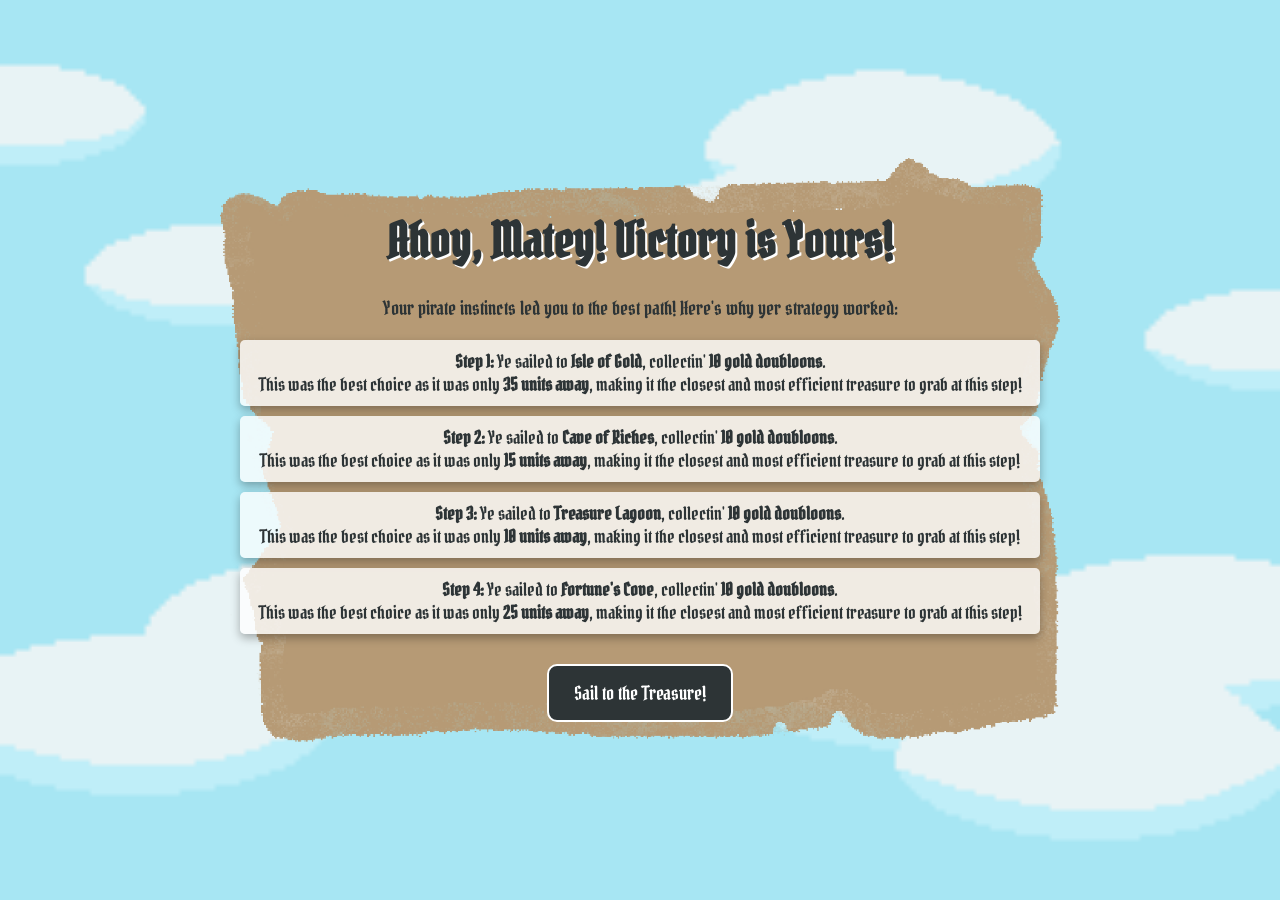
<file: explanation.html>
<!DOCTYPE html>
<html lang="en">
<head>
    <meta charset="UTF-8">
    <meta name="viewport" content="width=device-width, initial-scale=1.0">
    <title>Victory Explanation</title>
    <!-- Google Font -->
    <link href="https://fonts.googleapis.com/css2?family=Pirata+One&display=swap" rel="stylesheet">
    <style>
        body {
            font-family: 'Pirata One', serif;
            margin: 0;
            padding: 0;
            background: url('sprites/sky.png') no-repeat center center fixed;
            background-size: cover;
            color: #000;
            display: flex;
            justify-content: center;
            align-items: center;
            height: 100vh;
        }

        .container {
            background: url('sprites/piratemap_blank.png') no-repeat center center;
            background-size: contain;
            color: #000;
            text-align: center;
            padding: 50px 20px;
            max-width: 800px;
            width: 80%;
            height: auto;
            /* box-shadow: 0 8px 20px rgba(0, 0, 0, 0.5); */
            position: relative;
        }

        h1 {
            font-size: 3em;
            color: #2d3436;
            margin-bottom: 20px;
            text-shadow: 2px 2px #fff;
        }

        p {
            margin: 15px 0;
            font-size: 1.2em;
            line-height: 1.8;
            color: #2d3436;
        }

        .step {
            background: rgba(255, 255, 255, 0.8);
            color: #2d3436;
            margin: 10px 0;
            padding: 10px;
            border-radius: 5px;
            font-size: 1.1em;
            box-shadow: 0 4px 10px rgba(0, 0, 0, 0.3);
        }

        button {
            margin-top: 20px;
            padding: 15px 25px;
            font-size: 1.2em;
            font-family: 'Pirata One', serif;
            color: #fff;
            background-color: #2d3436;
            border: 2px solid #fff;
            border-radius: 10px;
            cursor: pointer;
            transition: transform 0.2s, box-shadow 0.2s;
        }

        button:hover {
            transform: scale(1.1);
            box-shadow: 0 6px 15px rgba(0, 0, 0, 0.5);
        }
    </style>
</head>
<body>
    <div class="container">
        <h1>Ahoy, Matey! Victory is Yours!</h1>
        <p>
            Your pirate instincts led you to the best path! Here's why yer strategy worked:
        </p>
        <div id="steps">
            <!-- Dynamic explanation of steps will go here -->
        </div>
        <button onclick="goToSuccess()">Sail to the Treasure!</button>
    </div>

    <script>
        // Example of player's moves and their reasoning
        const moves = [
            { step: 1, location: "Isle of Gold", coins: 10, distance: 35 },
            { step: 2, location: "Cave of Riches", coins: 10, distance: 15 },
            { step: 3, location: "Treasure Lagoon", coins: 10, distance: 10 },
            { step: 4, location: "Fortune's Cove", coins: 10, distance: 25 },
        ];

        // Explanation container
        const stepsContainer = document.getElementById('steps');

        // Generate dynamic explanation for each step
        moves.forEach(move => {
            const stepElement = document.createElement('div');
            stepElement.classList.add('step');
            stepElement.innerHTML = `
                <strong>Step ${move.step}:</strong> Ye sailed to <strong>${move.location}</strong>,
                collectin' <strong>${move.coins} gold doubloons</strong>. <br>
                This was the best choice as it was only <strong>${move.distance} units away</strong>, 
                making it the closest and most efficient treasure to grab at this step!
            `;
            stepsContainer.appendChild(stepElement);
        });

        // Redirect to success page
        function goToSuccess() {
            window.location.href = "successpage.html"; // Update with actual success page URL
        }
    </script>
</body>
</html>
</file>
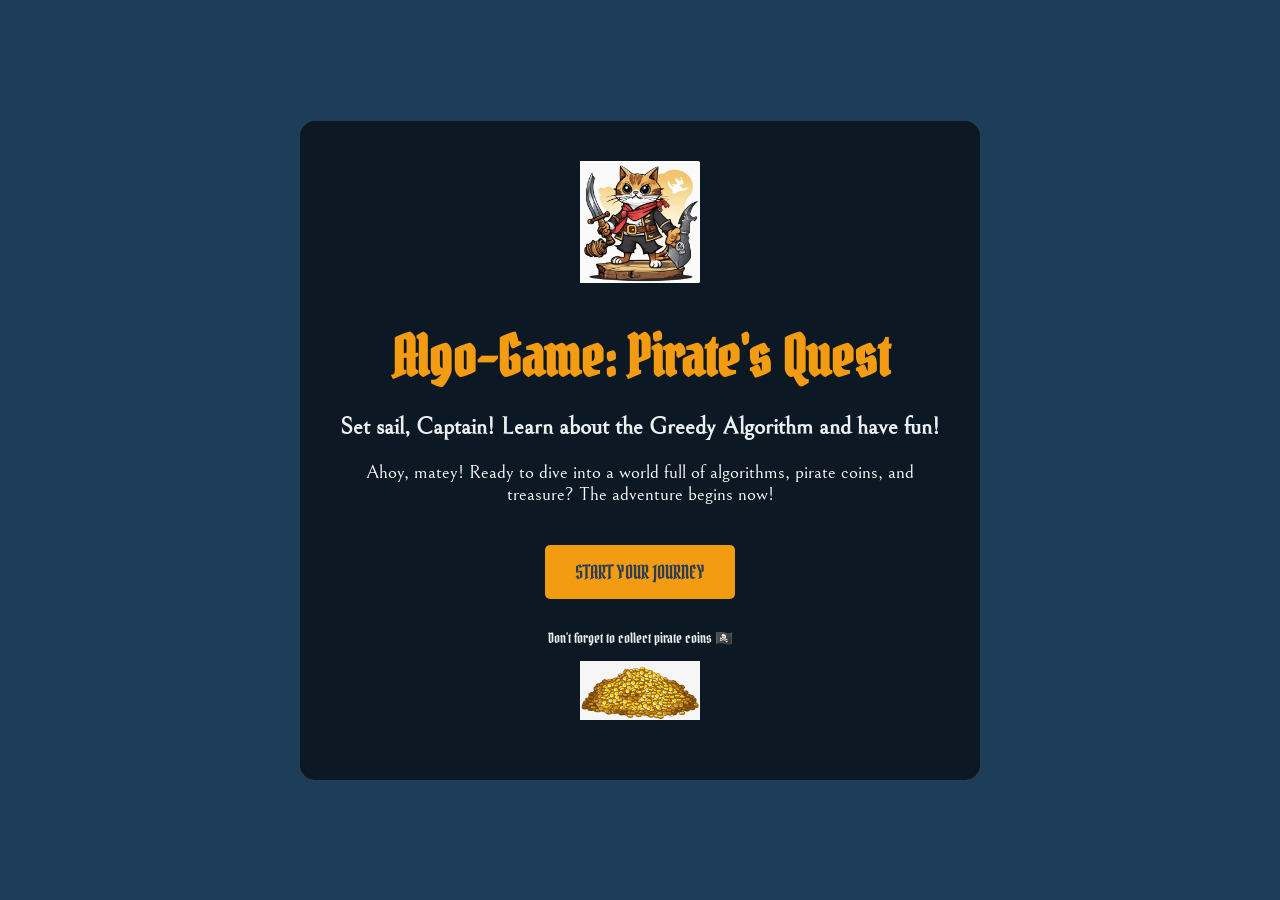
<file: startpage.html>
<!DOCTYPE html>
<html lang="en">
<head>
  <meta charset="UTF-8">
  <meta name="viewport" content="width=device-width, initial-scale=1.0">
  <title>Algo-Game: Pirate's Quest</title>

  <!-- Import Google Fonts -->
  <link href="https://fonts.googleapis.com/css2?family=Pirata+One&display=swap" rel="stylesheet">
  <link href="https://fonts.googleapis.com/css2?family=Bellefair&display=swap" rel="stylesheet">

  <style>
    body {
      font-family: 'Pirata One', cursive; /* Use Pirata One for the body text */
      background-color: #1e3d58; /* Dark ocean blue */
      color: white;
      margin: 0;
      padding: 0;
      height: 100vh;
      display: flex;
      justify-content: center;
      align-items: center;
      text-align: center;
      background-image: url('https://images.unsplash.com/photo-1533988232283-d8b5e62b6937'); /* Ocean background image */
      background-size: cover;
      background-position: center;
    }

    .container {
      background-color: rgba(0, 0, 0, 0.6); /* Semi-transparent background */
      border-radius: 15px;
      padding: 40px;
      max-width: 600px;
      width: 100%;
      text-align: center;
    }

    h1 {
      font-size: 3.5em;
      margin-bottom: 20px;
      color: #f39c12; /* Gold color for pirate theme */
    }

    h2 {
      font-size: 1.5em;
      margin-bottom: 20px;
      color: #ecf0f1;
      font-family: 'Bellefair', serif; /* Use Bellefair for subheading */
    }

    .btn {
      font-size: 1.2em;
      padding: 15px 30px;
      background-color: #f39c12; /* Pirate gold */
      color: #2c3e50;
      border: none;
      border-radius: 5px;
      cursor: pointer;
      text-transform: uppercase;
      transition: background-color 0.3s ease;
      margin: 10px;
      font-family: 'Pirata One', cursive; /* Set Pirata One for button text */
    }

    .btn:hover {
      background-color: #e67e22;
    }

    .game-description {
      font-size: 1.2em;
      margin-bottom: 30px;
      font-family: 'Bellefair', serif; /* Use Bellefair for the description */
    }

    .footer {
      font-size: 0.9em;
      color: #ecf0f1;
      margin-top: 20px;
    }

    .images-container {
      display: flex;
      flex-direction: column;
      align-items: center;
      gap: 20px;
      margin-bottom: 20px;
    }

    .pirate-image {
      width: 120px;
      height: auto;
    }

    .coin-image {
      width: 120px;
      height: auto;
    }
  </style>
</head>
<body>

  <div class="container">
    <div class="images-container">
      <!-- Pirate image above the text -->
      <img src="pirate1.png" alt="Cartoon Pirate" class="pirate-image">
    </div>

    <h1>Algo-Game: Pirate's Quest</h1>
    <h2>Set sail, Captain! Learn about the Greedy Algorithm and have fun!</h2>

    <div class="game-description">
      <p>Ahoy, matey! Ready to dive into a world full of algorithms, pirate coins, and treasure? The adventure begins now!</p>
    </div>

    <!-- Start Game Button -->
    <button class="btn" onclick="startGame()">Start Your Journey</button>

    <div class="footer">
      <p>Don't forget to collect pirate coins 🏴‍☠️</p>
    </div>

    <div class="images-container">
      <!-- Coin image below the text -->
      <img src="coins.png" alt="Cartoon Coins" class="coin-image">
    </div>
  </div>

  <script>
    function startGame() {
      alert("The adventure begins! Arrr, matey!");
      window.location.href = "index.html"; 
    }
  </script>

</body>
</html>
</file>
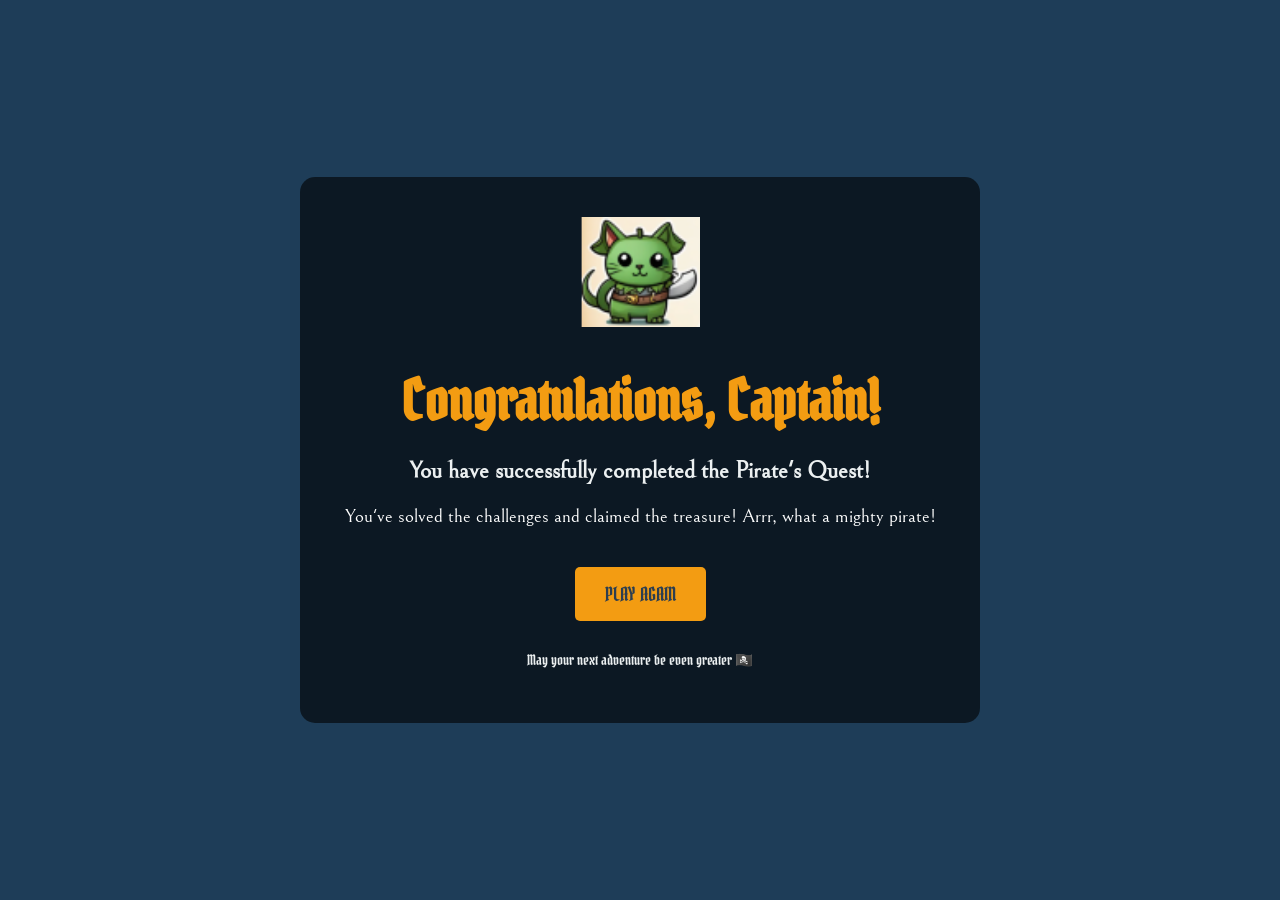
<file: successpage.html>
<!DOCTYPE html>
<html lang="en">
<head>
  <meta charset="UTF-8">
  <meta name="viewport" content="width=device-width, initial-scale=1.0">
  <title>Algo-Game: Pirate's Quest - Success</title>

  <!-- Import Google Fonts -->
  <link href="https://fonts.googleapis.com/css2?family=Pirata+One&display=swap" rel="stylesheet">
  <link href="https://fonts.googleapis.com/css2?family=Bellefair&display=swap" rel="stylesheet">

  <style>
    body {
      font-family: 'Pirata One', cursive; /* Use Pirata One for the body text */
      background-color: #1e3d58; /* Dark ocean blue */
      color: white;
      margin: 0;
      padding: 0;
      height: 100vh;
      display: flex;
      justify-content: center;
      align-items: center;
      text-align: center;
      background-image: url('https://images.unsplash.com/photo-1533988232283-d8b5e62b6937'); /* Ocean background image */
      background-size: cover;
      background-position: center;
    }

    .container {
      background-color: rgba(0, 0, 0, 0.6); /* Semi-transparent background */
      border-radius: 15px;
      padding: 40px;
      max-width: 600px;
      width: 100%;
      text-align: center;
    }

    h1 {
      font-size: 3.5em;
      margin-bottom: 20px;
      color: #f39c12; /* Gold color for pirate theme */
    }

    h2 {
      font-size: 1.5em;
      margin-bottom: 20px;
      color: #ecf0f1;
      font-family: 'Bellefair', serif; /* Use Bellefair for subheading */
    }

    .btn {
      font-size: 1.2em;
      padding: 15px 30px;
      background-color: #f39c12; /* Pirate gold */
      color: #2c3e50;
      border: none;
      border-radius: 5px;
      cursor: pointer;
      text-transform: uppercase;
      transition: background-color 0.3s ease;
      margin: 10px;
      font-family: 'Pirata One', cursive; /* Set Pirata One for button text */
    }

    .btn:hover {
      background-color: #e67e22;
    }

    .game-description {
      font-size: 1.2em;
      margin-bottom: 30px;
      font-family: 'Bellefair', serif; /* Use Bellefair for the description */
    }

    .footer {
      font-size: 0.9em;
      color: #ecf0f1;
      margin-top: 20px;
    }

    .images-container {
      display: flex;
      flex-direction: column;
      align-items: center;
      gap: 20px;
      margin-bottom: 20px;
    }

    .pirate-image {
      width: 120px;
      height: auto;
    }
  </style>
</head>
<body>

  <div class="container">
    <div class="images-container">
      <!-- Updated pirate image -->
      <img src="pirate2.png" alt="Cartoon Pirate" class="pirate-image">
    </div>

    <h1>Congratulations, Captain!</h1>
    <h2>You have successfully completed the Pirate's Quest!</h2>

    <div class="game-description">
      <p>You've solved the challenges and claimed the treasure! Arrr, what a mighty pirate!</p>
    </div>

    <button class="btn" onclick="restartGame()">Play Again</button>

    <div class="footer">
      <p>May your next adventure be even greater 🏴‍☠️</p>
    </div>

  </div>

  <script>
    function restartGame() {
      alert("The journey continues! Let’s go again!");
      // Redirect to the game start page (if needed)
      window.location.href = "index.html"; 
    }
  </script>

</body>
</html>
</file>
